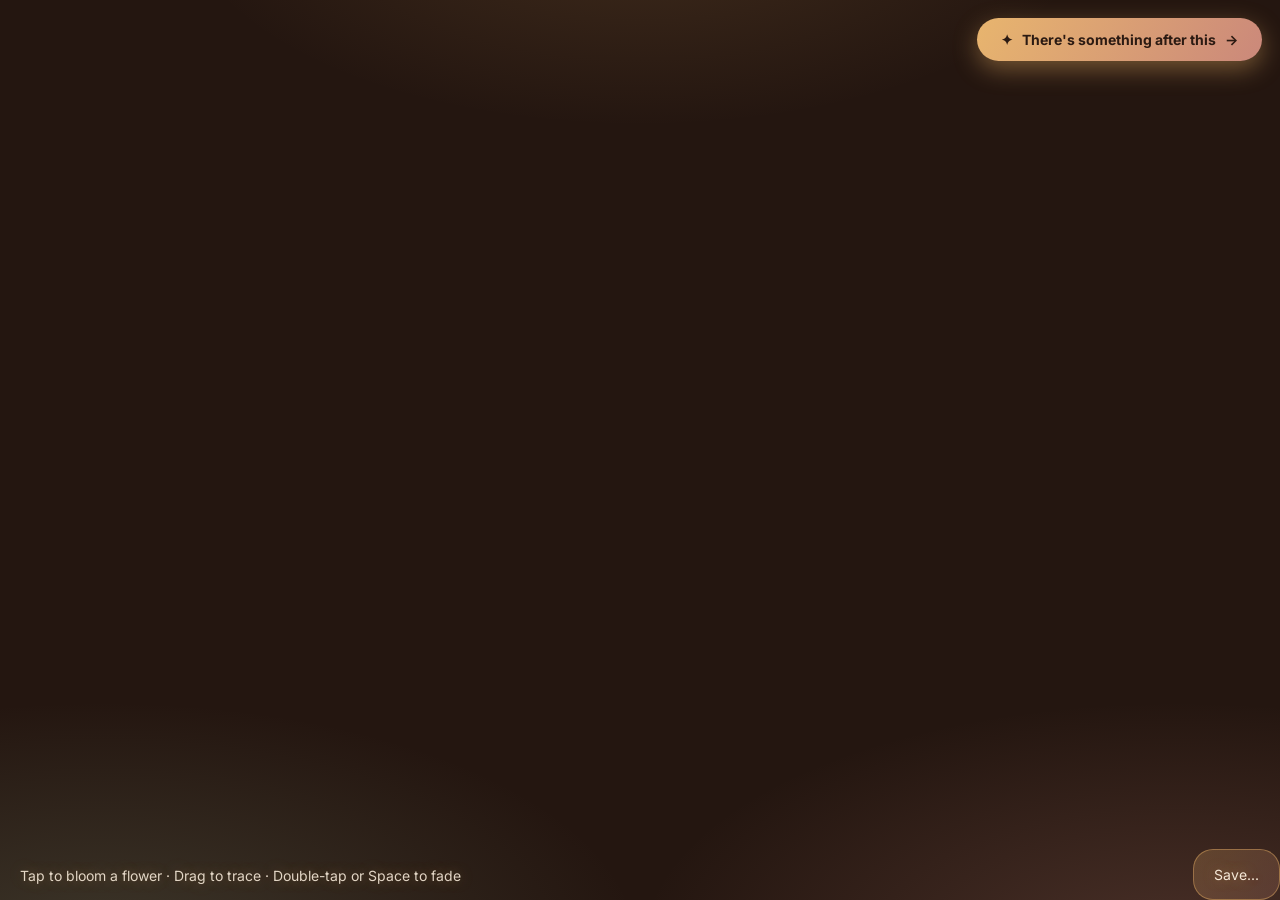
<file: index.html>
<!DOCTYPE html>
<html lang="en" >
<head>
  <meta charset="UTF-8">
  <meta name="viewport" content="width=device-width, initial-scale=1, maximum-scale=1, user-scalable=no, viewport-fit=cover">
  <meta name="theme-color" content="#241610">
  <title>Draw With Flowers! (GLSL Shader &amp; Three.js)</title>
  <link rel="preconnect" href="https://fonts.googleapis.com">
  <link rel="preconnect" href="https://fonts.gstatic.com" crossorigin>
  <link href="https://fonts.googleapis.com/css2?family=Inter:wght@400;500;600&display=swap" rel="stylesheet">
  <link rel="stylesheet" href="./style.css">

</head>
<body>
<div class="container">
    <canvas id="canvas"></canvas>
    <div class="title" id="hint">Tap to bloom a flower &middot; Drag to trace &middot; Double-tap or Space to fade</div>
    <button class="title" id="screenshot" type="button">Save...</button>
</div>
<!-- THIS LINK POINTS TO THE NEW FOLDER -->
<a class="next-link" id="nextLink" href="./for her/ask.html"><span class="spark">&#10022;</span> There's something after this <span class="arrow">&rarr;</span></a>

<script type="x-shader/x-fragment" id="fragmentShader">
    #define PI 3.14159265359

    uniform float u_ratio;
    uniform float u_moving;
    uniform float u_stop_time;
    uniform float u_speed;
    uniform vec2 u_stop_randomizer;
    uniform float u_clean;
    uniform vec2 u_point;
    uniform float u_flower_scale;
    uniform sampler2D u_texture;
    varying vec2 vUv;

    float rand(vec2 n) {
        return fract(sin(dot(n, vec2(12.9898, 4.1414))) * 43758.5453);
    }
    float noise(vec2 n) {
        const vec2 d = vec2(0.0, 1.0);
        vec2 b = floor(n), f = smoothstep(vec2(0.0), vec2(1.0), fract(n));
        return mix(mix(rand(b), rand(b + d.yx), f.x), mix(rand(b + d.xy), rand(b + d.yy), f.x), f.y);
    }

    float flower_shape(vec2 _point, float _size, float _outline, float _tickniess, float _noise, float _angle_offset) {
        float random_by_uv = noise(vUv);

        float petals_thickness = .5;
        float petals_number = 5. + floor(u_stop_randomizer[0] * 4.);
        float angle_animated_offset = .7 * (random_by_uv - .5) / (.2 + 30. * u_stop_time);
        float flower_angle = atan(_point.y, _point.x) - angle_animated_offset;
        float flower_sectoral_shape = abs(sin(flower_angle * .5 * petals_number + _angle_offset)) + _tickniess * petals_thickness;

        vec2 flower_size_range = vec2(4., 18.) * u_flower_scale;
        float flower_radial_shape = length(_point) * (flower_size_range[0] + flower_size_range[1] * u_stop_randomizer[0]);
        float radius_noise = sin(flower_angle * 13. + 15. * random_by_uv);
        flower_radial_shape += _noise * radius_noise;

        float flower_radius_grow = min(20000. * u_stop_time, 1.);
        flower_radius_grow = 1. / flower_radius_grow;

        float flower_shape = 1. - smoothstep(0., _size * flower_sectoral_shape, _outline * flower_radius_grow * flower_radial_shape);
        flower_shape *= (1. - u_moving);

        flower_shape *= (1. - step(1., u_stop_time));

        return flower_shape;
    }

    void main() {
        vec3 base = texture2D(u_texture, vUv).xyz;
        vec2 cursor = vUv - u_point.xy;
        cursor.x *= u_ratio;

        // STEM
        vec3 stem_color = vec3(2.2, 1.1, .3);
        float stem_radius = .005 * u_speed * u_moving;
        float stem_shape = 1. - pow(smoothstep(0., stem_radius, dot(cursor, cursor)), .03);
        vec3 stem = stem_shape * stem_color;

        // FLOWER
        vec3 flower_color = vec3(2.6 + u_stop_randomizer[0] * .4, 1.4 + u_stop_randomizer[1] * .5, .5 + u_stop_randomizer[1] * .3);

        vec3 flower_new = flower_color * flower_shape(cursor, 1., .96, 1., .15, 0.);
        vec3 flower_mask = 1. - vec3(flower_shape(cursor, 1.05, 1.07, 1., .15, 0.));
        vec3 flower_mid = vec3(-.35, -.25, -.3) * flower_shape(cursor, .15, 1., 2., .1, 1.9);

        vec3 color = base * flower_mask + (flower_new + flower_mid + stem);
        color *= u_clean;
        color = clamp(color, vec3(.05, .02, .0), vec3(1., .78, .45));

        gl_FragColor = vec4(color, 1.);
    }
</script>

<script type="x-shader/x-vertex" id="vertexShader">
    varying vec2 vUv;
    void main() {
        vUv = uv;
        gl_Position = vec4(position, 1.);
    }
</script>

<script type="module" src="./script.js"></script>
</body>
</html>
</file>
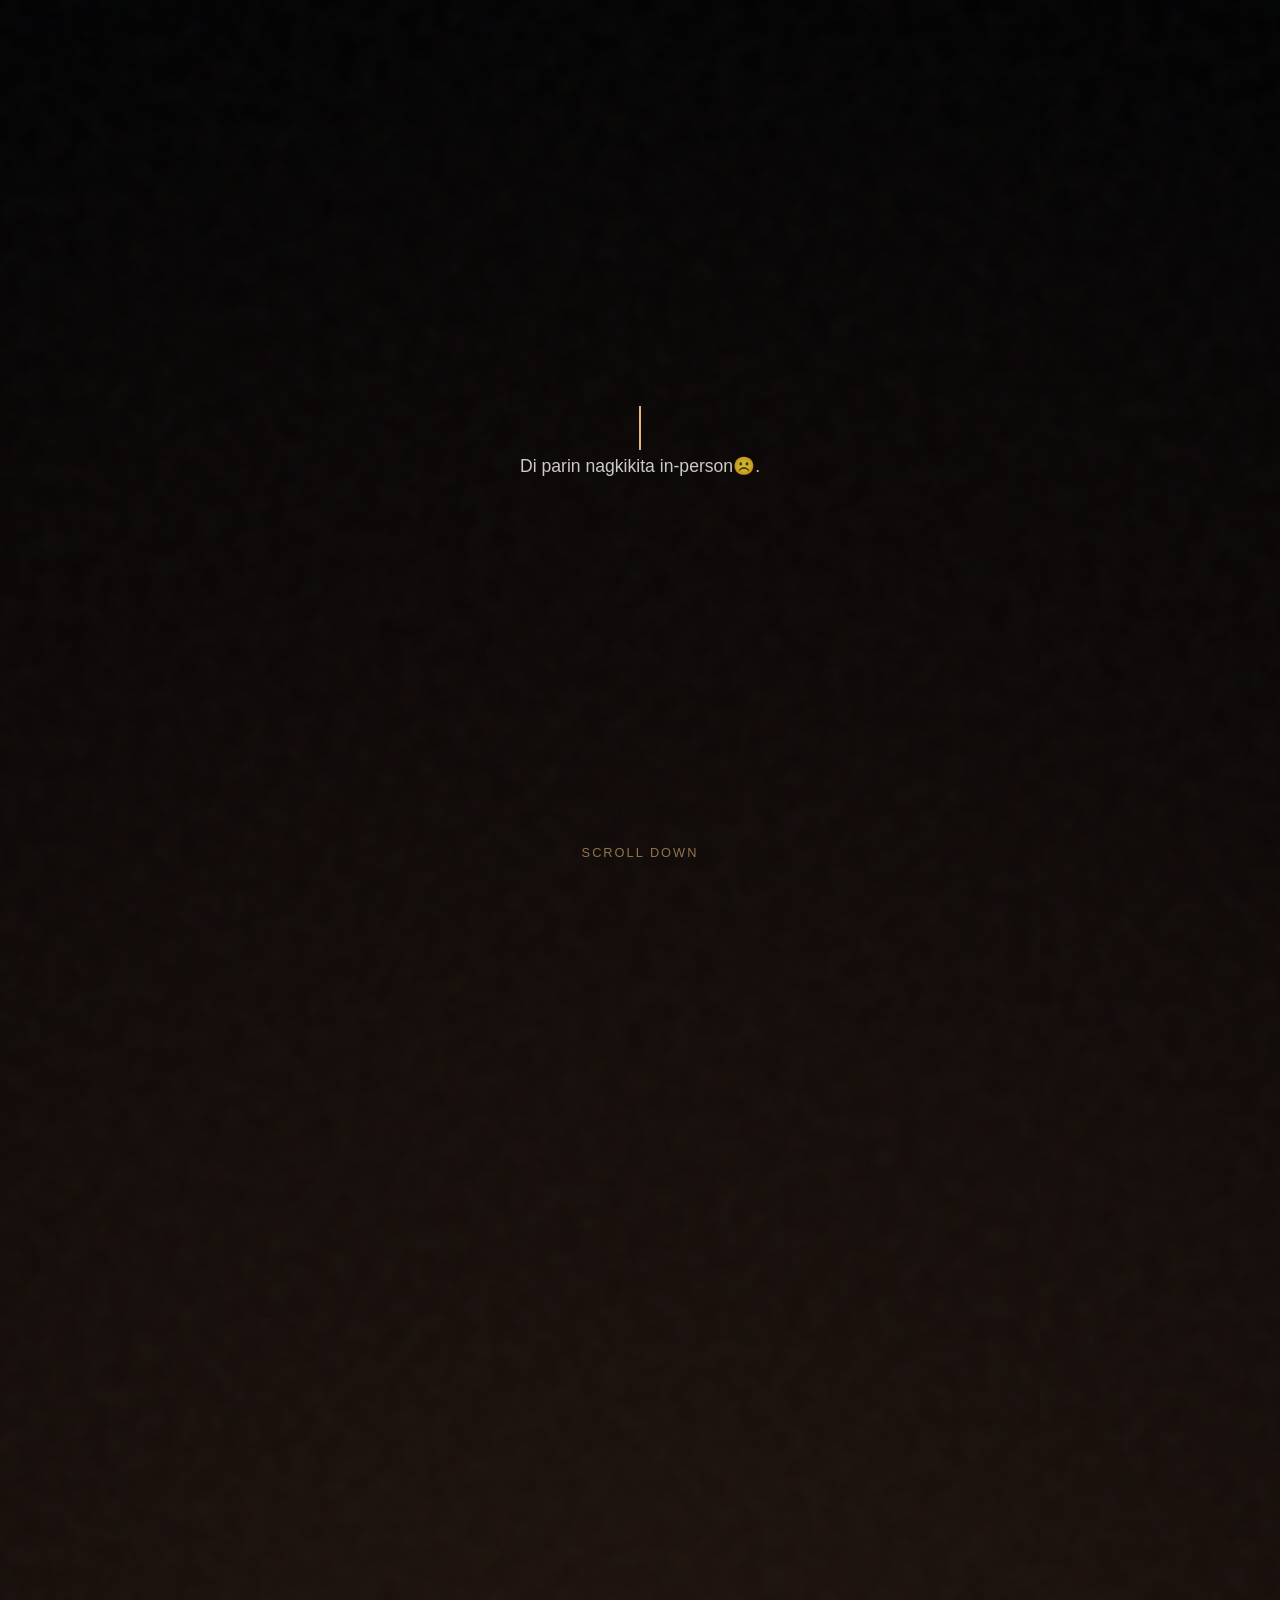
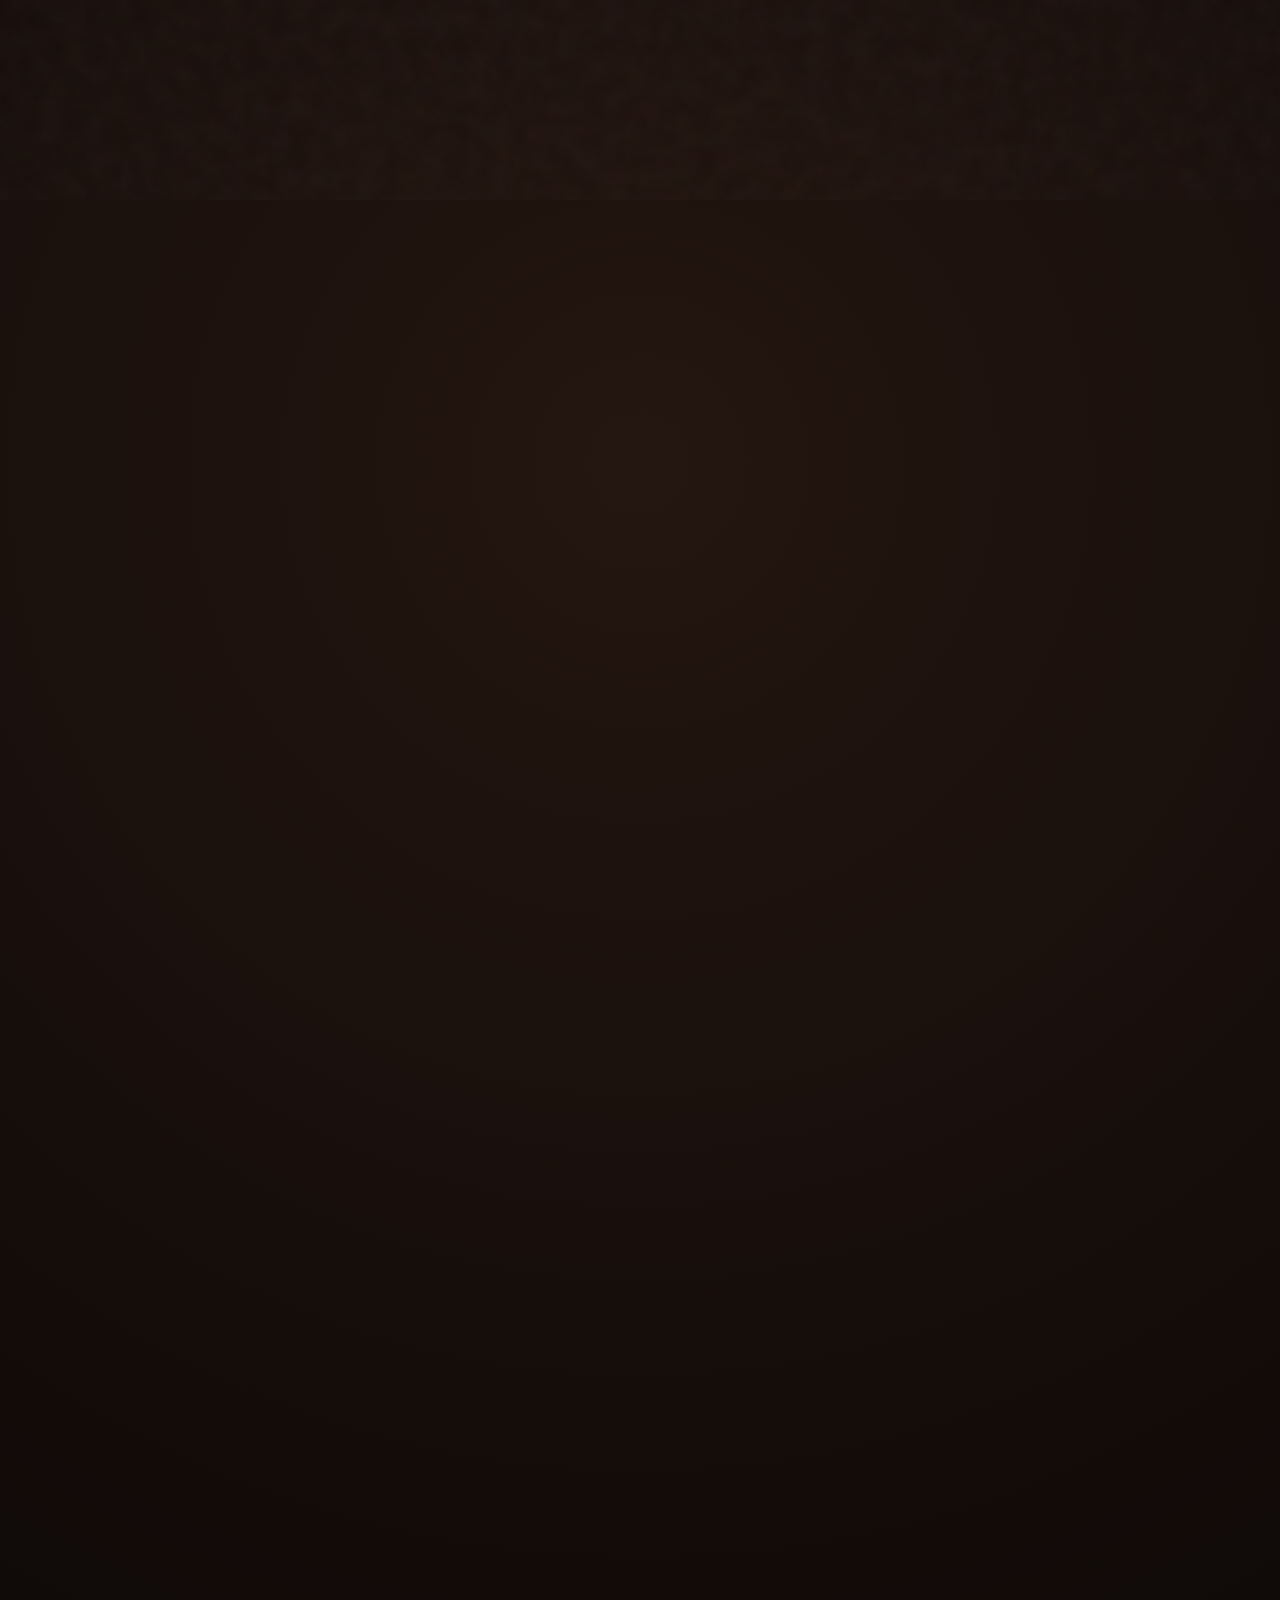
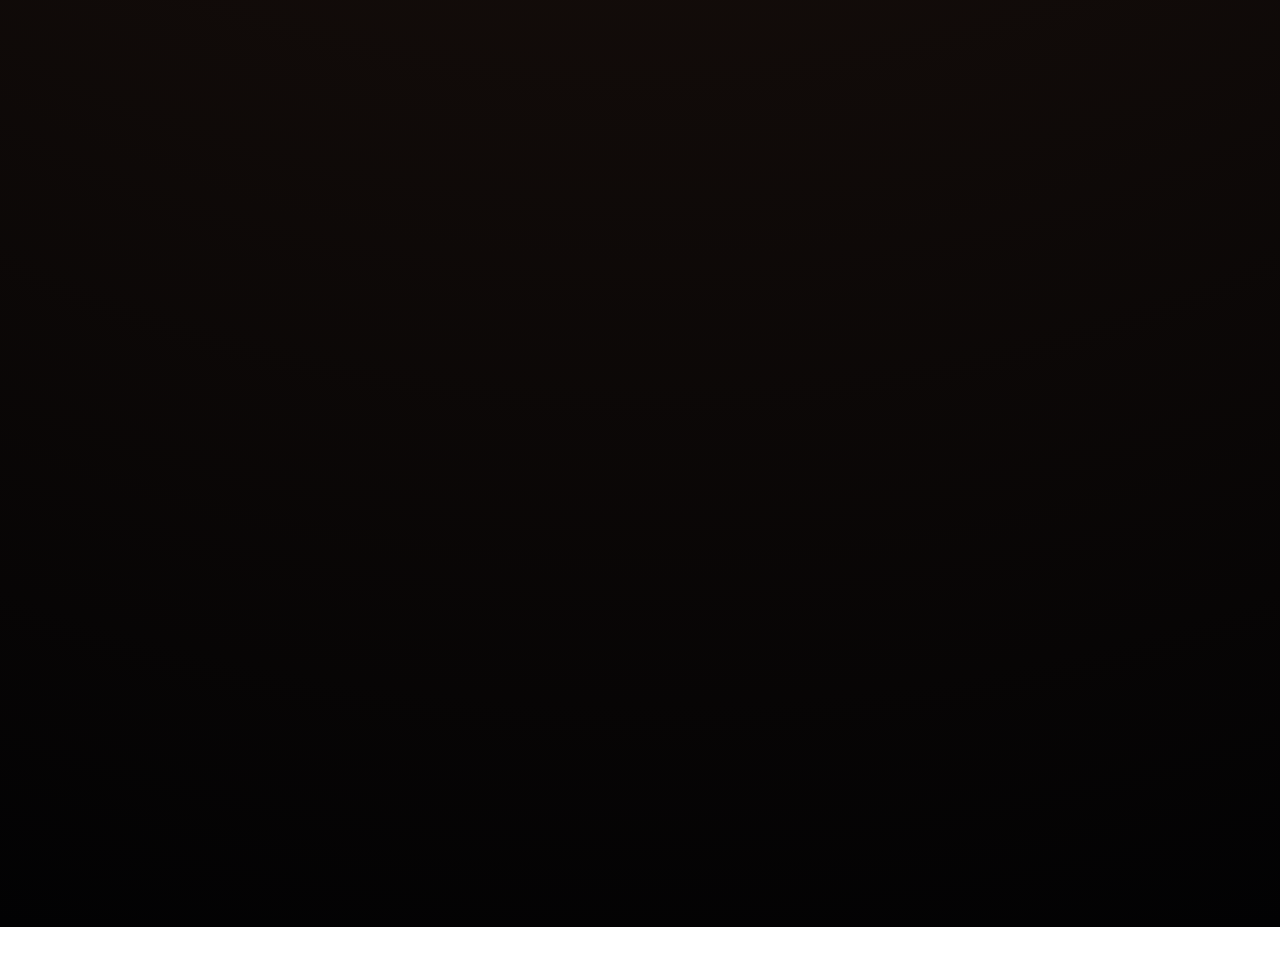
<file: for her/ask.html>
<!DOCTYPE html>
<html lang="en">
<head>
    <meta charset="UTF-8">
    <meta name="viewport" content="width=device-width, initial-scale=1.0, maximum-scale=1.0, user-scalable=no">
    <meta name="theme-color" content="#241610">
    <title>Jho</title>
    <link rel="stylesheet" href="ask.css">
</head>
<body class="not-loaded">

    <div class="film-grain"></div>
    <audio id="successSound" src="success-sound.mp3" preload="auto"></audio>

    <!-- Stage 1: The Hook -->
    <section id="s1" class="visible">
        <div id="typewriter-container">
            <h1 id="typewriter"></h1>
        </div>
        <p class="fade-in-text">Di parin nagkikita in-person☹️.</p>
        <div class="scroll-indicator">Scroll down</div>
    </section>

    <!-- Stage 2: Interactive Drawing -->
    <section id="s2">
        <div class="s2-text-overlay">
            <h1>Draw with me.</h1>
            <p>Drag your finger anywhere on the screen.</p>
        </div>
        <canvas id="drawingCanvas"></canvas>
        <div class="scroll-indicator" style="bottom: 20px;">Scroll down</div>
    </section>

    <!-- Stage 3: The Memories (Editorial Grid + "Tingin" Spotify) -->
    <section id="s3">
        <h1>Mga favorite views ko lately.</h1>
        <p>Kunware gallery muna yung mga screenshots natin until I finally see you.</p>
        
        <div class="portfolio-gallery">
            <div class="gallery-card main-card">
                <img src="pic1.jpg" alt="Memory 1" class="card-img">
                <div class="card-overlay"><p class="card-title"></div>
            </div>
            <div class="gallery-card">
                <img src="pic2.jpg" alt="Memory 2" class="card-img">
                <div class="card-overlay"><p class="card-title"></p></div>
            </div>
            <div class="gallery-card">
                <img src="pic3.jpg" alt="Memory 3" class="card-img">
                <div class="card-overlay"><p class="card-title"></p></div>
            </div>
            <div class="gallery-card">
                <img src="pic4.jpg" alt="Memory 4" class="card-img">
                <div class="card-overlay"><p class="card-title"></p></div>
            </div>
            <div class="gallery-card">
                <img src="pic5.jpg" alt="Memory 5" class="card-img">
                <div class="card-overlay"><p class="card-title"></p></div>
            </div>
        </div>

        <!-- Initial Love Song: "Tingin" by Cup of Joe -->
        <div class="spotify-wrapper" id="spotifyWrapper">
            <iframe data-testid="embed-iframe" style="border-radius:12px" src="https://open.spotify.com/embed/track/7b89Ffklm3xh4GI37vlZDZ?utm_source=generator&si=b2ac001f8f09425c" width="100%" height="152" frameBorder="0" allowfullscreen="" allow="autoplay; clipboard-write; encrypted-media; fullscreen; picture-in-picture" loading="lazy"></iframe>
        </div>
    </section>

    <!-- Stage 4: The Courtship Ask -->
    <section id="s4">
        <h1 id="questionText">Pwede ba manligaw?</h1>
        <p>I know hindi pa tayo nagkikita in person, mejo napatagal nang onte, very fricking busy sa acads pero I don't want to wait anymore to show you how serious I am. Can I officially court you, bae? 🤎</p>
        <div class="ask-container" id="askContainer">
            <button class="action-btn" id="yesBtn">Yes, pwede 🥰</button>
            <button class="action-btn" id="noBtn">Wag 😭</button>
        </div>
    </section>

    <!-- Stage 5: Success, Itinerary & Flowers -->
    <section id="successScreen">
        <div class="flower-container">
            <div class="flowers">
                <div class="flower flower--1">
                    <div class="flower__leafs flower__leafs--1"><div class="flower__leaf flower__leaf--1"></div><div class="flower__leaf flower__leaf--2"></div><div class="flower__leaf flower__leaf--3"></div><div class="flower__leaf flower__leaf--4"></div><div class="flower__white-circle"></div><div class="flower__light flower__light--1"></div><div class="flower__light flower__light--2"></div><div class="flower__light flower__light--3"></div><div class="flower__light flower__light--4"></div><div class="flower__light flower__light--5"></div><div class="flower__light flower__light--6"></div><div class="flower__light flower__light--7"></div><div class="flower__light flower__light--8"></div></div>
                    <div class="flower__line"><div class="flower__line__leaf flower__line__leaf--1"></div><div class="flower__line__leaf flower__line__leaf--2"></div><div class="flower__line__leaf flower__line__leaf--3"></div><div class="flower__line__leaf flower__line__leaf--4"></div><div class="flower__line__leaf flower__line__leaf--5"></div><div class="flower__line__leaf flower__line__leaf--6"></div></div>
                </div>
                <div class="flower flower--2">
                    <div class="flower__leafs flower__leafs--2"><div class="flower__leaf flower__leaf--1"></div><div class="flower__leaf flower__leaf--2"></div><div class="flower__leaf flower__leaf--3"></div><div class="flower__leaf flower__leaf--4"></div><div class="flower__white-circle"></div><div class="flower__light flower__light--1"></div><div class="flower__light flower__light--2"></div><div class="flower__light flower__light--3"></div><div class="flower__light flower__light--4"></div><div class="flower__light flower__light--5"></div><div class="flower__light flower__light--6"></div><div class="flower__light flower__light--7"></div><div class="flower__light flower__light--8"></div></div>
                    <div class="flower__line"><div class="flower__line__leaf flower__line__leaf--1"></div><div class="flower__line__leaf flower__line__leaf--2"></div><div class="flower__line__leaf flower__line__leaf--3"></div><div class="flower__line__leaf flower__line__leaf--4"></div></div>
                </div>
                <div class="flower flower--3">
                    <div class="flower__leafs flower__leafs--3"><div class="flower__leaf flower__leaf--1"></div><div class="flower__leaf flower__leaf--2"></div><div class="flower__leaf flower__leaf--3"></div><div class="flower__leaf flower__leaf--4"></div><div class="flower__white-circle"></div><div class="flower__light flower__light--1"></div><div class="flower__light flower__light--2"></div><div class="flower__light flower__light--3"></div><div class="flower__light flower__light--4"></div><div class="flower__light flower__light--5"></div><div class="flower__light flower__light--6"></div><div class="flower__light flower__light--7"></div><div class="flower__light flower__light--8"></div></div>
                    <div class="flower__line"><div class="flower__line__leaf flower__line__leaf--1"></div><div class="flower__line__leaf flower__line__leaf--2"></div><div class="flower__line__leaf flower__line__leaf--3"></div><div class="flower__line__leaf flower__line__leaf--4"></div></div>
                </div>
            </div>
        </div>

        <div class="success-content">
            <div class="heart-icon">🤎</div>
            <h1>Thank you! 🥰</h1>
            <p>I'll take good care of this.</p>
            
            <div id="successSpotifyContainer"></div>

            <div class="itinerary-card">
                <h3>✨ October Cubao Trip ✨</h3>
                <p class="itinerary-date">🗓️ Date: TBA</p>
            </div>
        </div>
    </section>

    <!-- WebGL Shaders -->
    <script type="x-shader/x-fragment" id="fragmentShader">
        #define PI 3.14159265359
        uniform float u_ratio;
        uniform float u_moving;
        uniform float u_stop_time;
        uniform float u_speed;
        uniform vec2 u_stop_randomizer;
        uniform float u_clean;
        uniform vec2 u_point;
        uniform float u_flower_scale;
        uniform sampler2D u_texture;
        varying vec2 vUv;
    
        float rand(vec2 n) { return fract(sin(dot(n, vec2(12.9898, 4.1414))) * 43758.5453); }
        float noise(vec2 n) {
            const vec2 d = vec2(0.0, 1.0);
            vec2 b = floor(n), f = smoothstep(vec2(0.0), vec2(1.0), fract(n));
            return mix(mix(rand(b), rand(b + d.yx), f.x), mix(rand(b + d.xy), rand(b + d.yy), f.x), f.y);
        }
    
        float flower_shape(vec2 _point, float _size, float _outline, float _tickniess, float _noise, float _angle_offset) {
            float random_by_uv = noise(vUv);
            float petals_thickness = .5;
            float petals_number = 5. + floor(u_stop_randomizer[0] * 4.);
            float angle_animated_offset = .7 * (random_by_uv - .5) / (.2 + 30. * u_stop_time);
            float flower_angle = atan(_point.y, _point.x) - angle_animated_offset;
            float flower_sectoral_shape = abs(sin(flower_angle * .5 * petals_number + _angle_offset)) + _tickniess * petals_thickness;
            vec2 flower_size_range = vec2(4., 18.) * u_flower_scale;
            float flower_radial_shape = length(_point) * (flower_size_range[0] + flower_size_range[1] * u_stop_randomizer[0]);
            float radius_noise = sin(flower_angle * 13. + 15. * random_by_uv);
            flower_radial_shape += _noise * radius_noise;
            float flower_radius_grow = min(20000. * u_stop_time, 1.);
            flower_radius_grow = 1. / flower_radius_grow;
            float flower_shape = 1. - smoothstep(0., _size * flower_sectoral_shape, _outline * flower_radius_grow * flower_radial_shape);
            flower_shape *= (1. - u_moving);
            flower_shape *= (1. - step(1., u_stop_time));
            return flower_shape;
        }
    
        void main() {
            vec3 base = texture2D(u_texture, vUv).xyz;
            vec2 cursor = vUv - u_point.xy;
            cursor.x *= u_ratio;
            vec3 stem_color = vec3(2.2, 1.1, .3);
            float stem_radius = .005 * u_speed * u_moving;
            float stem_shape = 1. - pow(smoothstep(0., stem_radius, dot(cursor, cursor)), .03);
            vec3 stem = stem_shape * stem_color;
            vec3 flower_color = vec3(2.6 + u_stop_randomizer[0] * .4, 1.4 + u_stop_randomizer[1] * .5, .5 + u_stop_randomizer[1] * .3);
            vec3 flower_new = flower_color * flower_shape(cursor, 1., .96, 1., .15, 0.);
            vec3 flower_mask = 1. - vec3(flower_shape(cursor, 1.05, 1.07, 1., .15, 0.));
            vec3 flower_mid = vec3(-.35, -.25, -.3) * flower_shape(cursor, .15, 1., 2., .1, 1.9);
            vec3 color = base * flower_mask + (flower_new + flower_mid + stem);
            color *= u_clean;
            color = clamp(color, vec3(.05, .02, .0), vec3(1., .78, .45));
            gl_FragColor = vec4(color, 1.);
        }
    </script>
    <script type="x-shader/x-vertex" id="vertexShader">
        varying vec2 vUv;
        void main() { vUv = uv; gl_Position = vec4(position, 1.); }
    </script>

    <script type="module" src="ask.js" defer></script>
</body>
</html>
</file>
<file: style.css>
:root {
    --bg-deep: #241610;
    --cream: #f6e9d8;
    --gold: #d9a35e;
    --gold-bright: #e8b56e;
    --rose: #cc8a7a;
    --sage: #93a683;
}

html, body {
    overflow: hidden;
    overscroll-behavior: none;
    padding: 0;
    margin: 0;
    height: 100%;
    background: var(--bg-deep);
}

.container {
    position: fixed;
    top: 0;
    left: 0;
    width: 100%;
    height: 100dvh;
    display: flex;
    justify-content: space-between;
    align-items: end;
    background:
        radial-gradient(ellipse 70% 45% at 8% 105%, rgba(147, 166, 131, 0.22), transparent 60%),
        radial-gradient(ellipse 70% 45% at 92% 105%, rgba(204, 138, 122, 0.22), transparent 60%),
        radial-gradient(ellipse 60% 40% at 50% -10%, rgba(217, 163, 94, 0.16), transparent 60%),
        var(--bg-deep);
    padding-bottom: env(safe-area-inset-bottom);
    box-sizing: border-box;
}

.title {
    z-index: 1;
    font-family: 'Inter', sans-serif;
    font-size: 14px;
    color: var(--cream);
    text-shadow: 0 0 14px rgba(217, 163, 94, 0.45);
    user-select: none;
    padding: 16px 20px;
}

#hint {
    max-width: 60%;
    opacity: .9;
}

canvas {
    position: absolute;
    top: 0;
    left: 0;
    display: block;
    touch-action: none;
}

#screenshot {
    background: linear-gradient(135deg, rgba(217, 163, 94, 0.25), rgba(204, 138, 122, 0.2));
    border-radius: 20px;
    outline: none;
    border: 1px solid rgba(217, 163, 94, 0.5);
    cursor: pointer;
    -webkit-tap-highlight-color: transparent;
    transition: background 160ms ease, transform 160ms ease;
}

#screenshot:hover {
    background: linear-gradient(135deg, rgba(217, 163, 94, 0.4), rgba(204, 138, 122, 0.32));
    transform: translateY(-1px);
}

@media (max-width: 480px) {
    .title {
        font-size: 12px;
        padding: 12px 14px;
    }
    #hint {
        max-width: 55%;
    }
}

/* ---------- next-page button: bold and clearly visible ---------- */

.next-link {
    position: fixed;
    top: 18px;
    right: 18px;
    z-index: 3;
    display: inline-flex;
    align-items: center;
    gap: 9px;
    font-family: 'Inter', sans-serif;
    font-size: 14px;
    font-weight: 700;
    color: #2b1a12;
    text-decoration: none;
    padding: 13px 24px;
    border-radius: 999px;
    background: linear-gradient(120deg, var(--gold-bright), var(--rose), var(--gold-bright));
    background-size: 200% auto;
    box-shadow: 0 8px 24px rgba(217, 163, 94, 0.45);
    opacity: 0;
    animation:
        next-link-in 700ms cubic-bezier(.34, 1.4, .64, 1) forwards,
        next-link-pulse 2200ms ease-in-out 1.2s infinite,
        next-link-sheen 4s linear infinite;
    animation-delay: 2.5s, 3.2s, 3.2s;
    transition: transform 180ms cubic-bezier(.34, 1.4, .64, 1), box-shadow 180ms ease;
    -webkit-tap-highlight-color: transparent;
}

.next-link:hover {
    transform: translateY(-3px) scale(1.06);
    box-shadow: 0 14px 34px rgba(217, 163, 94, 0.6);
}

.next-link:active {
    transform: translateY(-1px) scale(1.02);
}

.next-link .spark {
    display: inline-block;
    animation: spark-spin 3s ease-in-out infinite;
}

.next-link .arrow {
    display: inline-block;
    transition: transform 180ms ease;
}

.next-link:hover .arrow {
    transform: translateX(4px);
}

@keyframes next-link-in {
    from { opacity: 0; transform: translateY(-14px) scale(.85); }
    to { opacity: 1; transform: translateY(0) scale(1); }
}

@keyframes next-link-pulse {
    0%, 100% { box-shadow: 0 8px 24px rgba(217, 163, 94, 0.45); }
    50% { box-shadow: 0 10px 34px rgba(217, 163, 94, 0.8); }
}

@keyframes next-link-sheen {
    0% { background-position: 0% center; }
    100% { background-position: 200% center; }
}

@keyframes spark-spin {
    0%, 100% { transform: rotate(0deg) scale(1); }
    50% { transform: rotate(180deg) scale(1.2); }
}

@media (prefers-reduced-motion: reduce) {
    .next-link {
        animation: none;
        opacity: 1;
    }
    .next-link .spark {
        animation: none;
    }
}

@media (max-width: 480px) {
    .next-link {
        top: env(safe-area-inset-top, 14px);
        right: 14px;
        font-size: 13px;
        padding: 12px 20px;
    }
}
</file>
<file: for her/ask.css>
/* ==========================================
   GLOBAL & THEME
   ========================================== */
:root {
    --bg-space: #020203;
    --bg-deep: #241610; 
    --cream: #fdfbf7;
    --gold-soft: #e5b879;
    --gold: #d9a35e;
    --rose: #c98b7d;
    --sage: #93a683;
    --box-bg: rgba(20, 12, 8, 0.7);
}

*, *::after, *::before { padding: 0; margin: 0; box-sizing: border-box; }

body, html {
    font-family: -apple-system, BlinkMacSystemFont, "SF Pro Display", "Segoe UI", Roboto, Helvetica, sans-serif;
    color: var(--cream);
    scroll-behavior: smooth;
    overflow-x: hidden; 
    background: radial-gradient(circle at center, var(--bg-deep), var(--bg-space));
}

body.not-loaded * { animation-play-state: paused !important; }

.film-grain {
    position: fixed; inset: -200%; width: 400%; height: 400%;
    background-image: url("data:image/svg+xml,%3Csvg viewBox='0 0 200 200' xmlns='http://www.w3.org/2000/svg'%3E%3Cfilter id='noiseFilter'%3E%3CfeTurbulence type='fractalNoise' baseFrequency='0.8' numOctaves='3' stitchTiles='stitch'/%3E%3C/filter%3E%3Crect width='100%25' height='100%25' filter='url(%23noiseFilter)'/%3E%3C/svg%3E");
    opacity: 0.035; pointer-events: none; z-index: 9999;
    animation: grainShift 8s steps(10) infinite;
}

@keyframes grainShift {
    0%, 100% { transform: translate(0, 0); }
    10% { transform: translate(-5%, -10%); }
    30% { transform: translate(3%, -15%); }
    50% { transform: translate(12%, 9%); }
    70% { transform: translate(9%, 4%); }
    90% { transform: translate(-1%, 7%); }
}

section {
    min-height: 100vh; display: flex; flex-direction: column;
    align-items: center; justify-content: center;
    padding: 1.5rem; text-align: center;
    opacity: 0; transform: translateY(30px);
    transition: all 1s ease-out; box-sizing: border-box;
    width: 100%; position: relative; z-index: 2;
}

section.visible { opacity: 1; transform: translateY(0); }

h1 { font-size: clamp(1.8rem, 5vw, 2.5rem); font-weight: 400; letter-spacing: -0.02em; margin-bottom: 10px; line-height: 1.2; }
p { font-size: clamp(1rem, 3vw, 1.1rem); opacity: 0.9; max-width: 600px; line-height: 1.6; margin: 0 auto 15px auto; }

/* ==========================================
   STAGE 1: TYPEWRITER
   ========================================== */
#typewriter-container { width: 100%; max-width: 90vw; margin: 0 auto; text-align: center; }
#typewriter { display: inline; border-right: 2px solid var(--gold-soft); animation: blinkCursor 0.75s step-end infinite; }
@keyframes blinkCursor { from, to { border-color: transparent; } 50% { border-color: var(--gold-soft); } }

.fade-in-text { opacity: 0; animation: fadeIn 2s forwards 3.5s; }
@keyframes fadeIn { to { opacity: 0.8; } }

.scroll-indicator { position: absolute; bottom: 40px; animation: bounce 2s infinite; font-size: 0.8rem; text-transform: uppercase; letter-spacing: 2px; opacity: 0.6; color: var(--gold-soft); }
@keyframes bounce { 0%, 20%, 50%, 80%, 100% { transform: translateY(0); } 40% { transform: translateY(-10px); } 60% { transform: translateY(-5px); } }

/* ==========================================
   STAGE 2: INTERACTIVE DRAWING CANVAS
   ========================================== */
#s2 { position: relative; padding: 0; overflow: hidden; }
.s2-text-overlay {
    position: absolute; top: 15%; left: 50%; transform: translateX(-50%);
    z-index: 10; pointer-events: none; text-shadow: 0 4px 20px rgba(0,0,0,0.8);
}
#drawingCanvas {
    position: absolute; top: 0; left: 0;
    width: 100%; height: 100%; z-index: 5;
    touch-action: none; /* Prevents scroll when drawing */
    cursor: crosshair;
}

/* ==========================================
   STAGE 3: EDITORIAL GRID GALLERY
   ========================================== */
.portfolio-gallery {
    display: grid; grid-template-columns: repeat(2, 1fr); gap: 12px; 
    width: 100%; max-width: 600px; margin: 30px auto; padding: 0 15px;
}
.gallery-card {
    position: relative; overflow: hidden; border-radius: 12px;
    background-color: var(--bg-space); width: 100%; cursor: pointer;
    box-shadow: 0 10px 30px rgba(0,0,0,0.5); aspect-ratio: 4/5;
}
.main-card { grid-column: span 2; aspect-ratio: 16/9; }
.gallery-card .card-overlay {
    position: absolute; inset: 0; background: linear-gradient(to top, rgba(10,10,10,0.85) 0%, transparent 60%);
    opacity: 0; transition: opacity 0.4s ease; display: flex; align-items: flex-end; padding: 1.2rem;
}
@media (hover: hover) { .gallery-card:hover .card-overlay { opacity: 1; } }
@media (hover: none) { .gallery-card .card-overlay { opacity: 1; } }
.gallery-card .card-img {
    transition: transform 0.6s ease, filter 0.6s ease; width: 100%; height: 100%; 
    object-fit: cover; display: block; filter: grayscale(20%) brightness(0.9);
}
.gallery-card:hover .card-img { transform: scale(1.06); filter: grayscale(0%) brightness(1); }
.card-title { margin: 0; font-size: 1.1rem; font-weight: 500; color: #fff; text-shadow: 0 2px 4px rgba(0,0,0,0.5); }
.main-card .card-title { font-size: 1.6rem; }
.spotify-wrapper { margin-top: 20px; width: 100%; max-width: 350px; z-index: 20;}

/* ==========================================
   STAGE 4: THE ASK
   ========================================== */
.ask-container { display: flex; flex-direction: column; align-items: center; gap: 15px; margin-top: 30px; width: 100%; }
button.action-btn {
    padding: 16px 32px; border-radius: 99px; border: none; font-weight: 600;
    transition: all 0.2s ease; width: 90%; max-width: 300px;
    box-sizing: border-box; cursor: pointer; text-align: center; line-height: 1.3;
}
#yesBtn { background: linear-gradient(135deg, var(--gold-soft), var(--gold)); color: #1a100c; font-size: 1.1rem; z-index: 10; box-shadow: 0 10px 20px rgba(217,163,94,0.2); }
#noBtn { background: transparent; color: var(--gold-soft); font-size: 1rem; border: 1px solid var(--gold-soft); }

/* ==========================================
   STAGE 5: SUCCESS & ITINERARY
   ========================================== */
#successScreen { display: none; flex-direction: column; align-items: center; justify-content: center; height: 100vh; overflow: hidden; position: relative;}

/* Glassmorphism fixes the overlap - the flowers will sit beautifully behind this box */
.success-content { 
    position: relative; z-index: 100; text-align: center; 
    background: rgba(20, 12, 8, 0.65); padding: 30px 20px; 
    border-radius: 24px; backdrop-filter: blur(24px); -webkit-backdrop-filter: blur(24px);
    border: 1px solid rgba(217, 163, 94, 0.3); box-shadow: 0 30px 60px rgba(0,0,0,0.8);
    width: 90%; max-width: 420px; 
    max-height: 85vh; overflow-y: auto; /* Allows scrolling inside if screen is small */
}
.success-content::-webkit-scrollbar { display: none; }

.heart-icon { color: var(--gold-soft); font-size: 3rem; margin-bottom: 5px; text-shadow: 0 0 20px rgba(229, 184, 121, 0.4); animation: floatHeart 4s ease-in-out infinite; }
@keyframes floatHeart { 0%, 100% { transform: translateY(0) scale(1); } 50% { transform: translateY(-10px) scale(1.05); } }

/* Itinerary Styles */
.itinerary-card {
    background: rgba(255, 255, 255, 0.03);
    border: 1px solid rgba(229, 184, 121, 0.15);
    border-radius: 16px; padding: 20px;
    margin-top: 20px; text-align: left;
}
.itinerary-card h3 { color: var(--gold-soft); margin-top: 0; font-size: 1.1rem; text-align: center; border-bottom: 1px solid rgba(229, 184, 121, 0.2); padding-bottom: 10px; margin-bottom: 8px; }
.itinerary-date { text-align: center; font-size: 0.85rem; opacity: 0.7; margin-top: -5px; margin-bottom: 15px; }
.plan-list { list-style: none; padding: 0; margin: 0; }
.plan-list li { margin-bottom: 12px; font-size: 0.95rem; line-height: 1.4; display: flex; align-items: flex-start; gap: 10px; }
.plan-list li:last-child { margin-bottom: 0; }
.plan-list li span { font-weight: 600; color: var(--gold-soft); }
.quality-time { opacity: 0.9; font-style: italic; }

/* --- THE MAGIC FLOWERS (Background) --- */
.flower-container { position: absolute; bottom: -5vmin; left: 0; width: 100%; height: 100%; pointer-events: none; z-index: 10; display: flex; align-items: flex-end; justify-content: center; perspective: 1000px;}
.flowers { position: relative; transform: scale(0.9); }
.flower { position: absolute; bottom: 10vmin; transform-origin: bottom center; z-index: 10; --fl-speed: 0.8s; }
.flower--1 { animation: moving-flower-1 4s linear infinite; }
.flower--1 .flower__line { height: 70vmin; animation-delay: 0.3s; }
.flower--1 .flower__line__leaf--1 { animation: blooming-leaf-right var(--fl-speed) 1.6s backwards; }
.flower--1 .flower__line__leaf--2 { animation: blooming-leaf-right var(--fl-speed) 1.4s backwards; }
.flower--1 .flower__line__leaf--3 { animation: blooming-leaf-left var(--fl-speed) 1.2s backwards; }
.flower--1 .flower__line__leaf--4 { animation: blooming-leaf-left var(--fl-speed) 1s backwards; }
.flower--1 .flower__line__leaf--5 { animation: blooming-leaf-right var(--fl-speed) 1.8s backwards; }
.flower--1 .flower__line__leaf--6 { animation: blooming-leaf-left var(--fl-speed) 2s backwards; }
.flower--2 { left: 50%; transform: rotate(20deg); animation: moving-flower-2 4s linear infinite; }
.flower--2 .flower__line { height: 60vmin; animation-delay: 0.6s; }
.flower--2 .flower__line__leaf--1 { animation: blooming-leaf-right var(--fl-speed) 1.9s backwards; }
.flower--2 .flower__line__leaf--2 { animation: blooming-leaf-right var(--fl-speed) 1.7s backwards; }
.flower--2 .flower__line__leaf--3 { animation: blooming-leaf-left var(--fl-speed) 1.5s backwards; }
.flower--2 .flower__line__leaf--4 { animation: blooming-leaf-left var(--fl-speed) 1.3s backwards; }
.flower--3 { left: 50%; transform: rotate(-15deg); animation: moving-flower-3 4s linear infinite; }
.flower--3 .flower__line { animation-delay: 0.9s; }
.flower--3 .flower__line__leaf--1 { animation: blooming-leaf-right var(--fl-speed) 2.5s backwards; }
.flower--3 .flower__line__leaf--2 { animation: blooming-leaf-right var(--fl-speed) 2.3s backwards; }
.flower--3 .flower__line__leaf--3 { animation: blooming-leaf-left var(--fl-speed) 2.1s backwards; }
.flower--3 .flower__line__leaf--4 { animation: blooming-leaf-left var(--fl-speed) 1.9s backwards; }
.flower__leafs { position: relative; animation: blooming-flower 2s backwards; }
.flower__leafs--1 { animation-delay: 1.1s; } .flower__leafs--2 { animation-delay: 1.4s; } .flower__leafs--3 { animation-delay: 1.7s; }
.flower__leafs::after { content: ""; position: absolute; left: 0; top: 0; transform: translate(-50%, -100%); width: 8vmin; height: 8vmin; background-color: var(--rose); filter: blur(10vmin); }
.flower__leaf { position: absolute; bottom: 0; left: 50%; width: 8vmin; height: 11vmin; border-radius: 51% 49% 47% 53%/44% 45% 55% 69%; background-color: var(--gold-soft); background-image: linear-gradient(to top, var(--rose), var(--gold-soft)); transform-origin: bottom center; opacity: 0.9; box-shadow: inset 0 0 2vmin rgba(255, 255, 255, 0.5); }
.flower__leaf--1 { transform: translate(-10%, 1%) rotateY(40deg) rotateX(-50deg); }
.flower__leaf--2 { transform: translate(-50%, -4%) rotateX(40deg); }
.flower__leaf--3 { transform: translate(-90%, 0%) rotateY(45deg) rotateX(50deg); }
.flower__leaf--4 { width: 8vmin; height: 8vmin; transform-origin: bottom left; border-radius: 4vmin 10vmin 4vmin 4vmin; transform: translate(0%, 18%) rotateX(70deg) rotate(-43deg); background-image: linear-gradient(to top, var(--gold), var(--gold-soft)); z-index: 1; opacity: 0.8; }
.flower__white-circle { position: absolute; left: -3.5vmin; top: -3vmin; width: 9vmin; height: 4vmin; border-radius: 50%; background-color: #fff; }
.flower__white-circle::after { content: ""; position: absolute; left: 50%; top: 45%; transform: translate(-50%, -50%); width: 60%; height: 60%; border-radius: inherit; background-image: repeating-linear-gradient(300deg, rgba(0,0,0,0.03) 0px, rgba(0,0,0,0.03) 1px, transparent 1px, transparent 12px), repeating-linear-gradient(45deg, rgba(0,0,0,0.03) 0px, rgba(0,0,0,0.03) 1px, transparent 1px, transparent 12px), linear-gradient(90deg, var(--gold), var(--rose)); }
.flower__line { height: 55vmin; width: 1.5vmin; background-image: linear-gradient(to left, rgba(0,0,0,0.2), transparent, rgba(255,255,255,0.2)), linear-gradient(to top, transparent 10%, var(--sage), var(--gold-soft)); box-shadow: inset 0 0 2px rgba(0,0,0,0.5); animation: grow-flower-tree 4s backwards; }
.flower__line__leaf { --w: 7vmin; --h: calc(var(--w) + 2vmin); position: absolute; top: 20%; left: 90%; width: var(--w); height: var(--h); border-top-right-radius: var(--h); border-bottom-left-radius: var(--h); background-image: linear-gradient(to top, rgba(147, 166, 131, 0.4), var(--gold-soft)); }
.flower__line__leaf--1 { transform: rotate(70deg) rotateY(30deg); }
.flower__line__leaf--2 { top: 45%; transform: rotate(70deg) rotateY(30deg); }
.flower__line__leaf--3, .flower__line__leaf--4, .flower__line__leaf--6 { border-top-right-radius: 0; border-bottom-left-radius: 0; border-top-left-radius: var(--h); border-bottom-right-radius: var(--h); left: -460%; top: 12%; transform: rotate(-70deg) rotateY(30deg); }
.flower__line__leaf--4 { top: 40%; }
.flower__line__leaf--5 { top: 0; transform-origin: left; transform: rotate(70deg) rotateY(30deg) scale(0.6); }
.flower__line__leaf--6 { top: -2%; left: -450%; transform-origin: right; transform: rotate(-70deg) rotateY(30deg) scale(0.6); }
.flower__light { position: absolute; bottom: 0vmin; width: 1vmin; height: 1vmin; background-color: var(--gold); border-radius: 50%; filter: blur(0.2vmin); animation: light-ans 4s linear infinite backwards; }
.flower__light:nth-child(odd) { background-color: var(--rose); }
.flower__light--1 { left: -2vmin; animation-delay: 1s; } .flower__light--2 { left: 3vmin; animation-delay: 0.5s; } .flower__light--3 { left: -6vmin; animation-delay: 0.3s; } .flower__light--4 { left: 6vmin; animation-delay: 0.9s; } .flower__light--5 { left: -1vmin; animation-delay: 1.5s; } .flower__light--6 { left: -4vmin; animation-delay: 3s; } .flower__light--7 { left: 3vmin; animation-delay: 2s; } .flower__light--8 { left: -6vmin; animation-delay: 3.5s; }
@keyframes light-ans { 0% { opacity: 0; transform: translateY(0vmin); } 25% { opacity: 1; transform: translateY(-5vmin) translateX(-2vmin); } 50% { opacity: 1; transform: translateY(-15vmin) translateX(2vmin); filter: blur(0.2vmin); } 75% { transform: translateY(-20vmin) translateX(-2vmin); filter: blur(0.2vmin); } 100% { transform: translateY(-30vmin); opacity: 0; filter: blur(1vmin); } }
@keyframes moving-flower-1 { 0%, 100% { transform: rotate(2deg); } 50% { transform: rotate(-2deg); } }
@keyframes moving-flower-2 { 0%, 100% { transform: rotate(18deg); } 50% { transform: rotate(14deg); } }
@keyframes moving-flower-3 { 0%, 100% { transform: rotate(-18deg); } 50% { transform: rotate(-20deg) rotateY(-10deg); } }
@keyframes blooming-leaf-right { 0% { transform-origin: left; transform: rotate(70deg) rotateY(30deg) scale(0); } }
@keyframes blooming-leaf-left { 0% { transform-origin: right; transform: rotate(-70deg) rotateY(30deg) scale(0); } }
@keyframes grow-flower-tree { 0% { height: 0; border-radius: 1vmin; } }
@keyframes blooming-flower { 0% { transform: scale(0); } }
</file>
